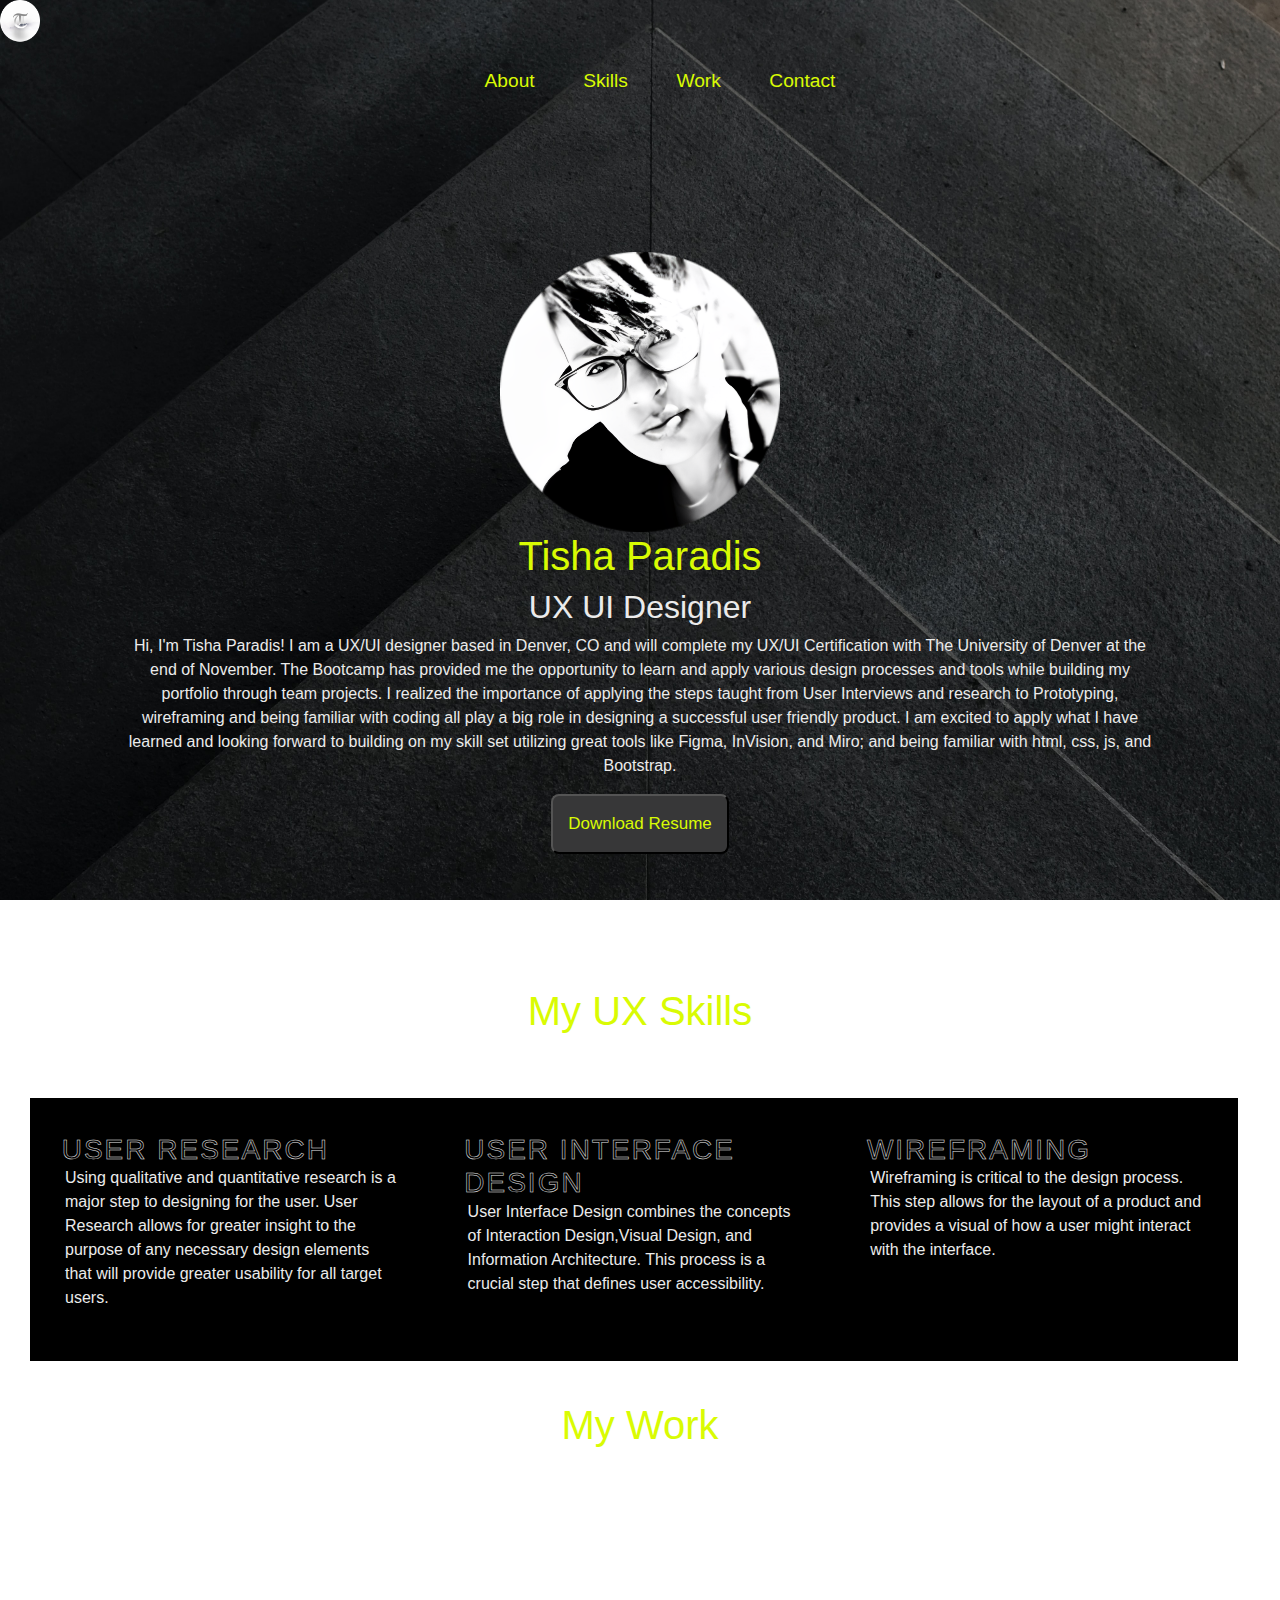
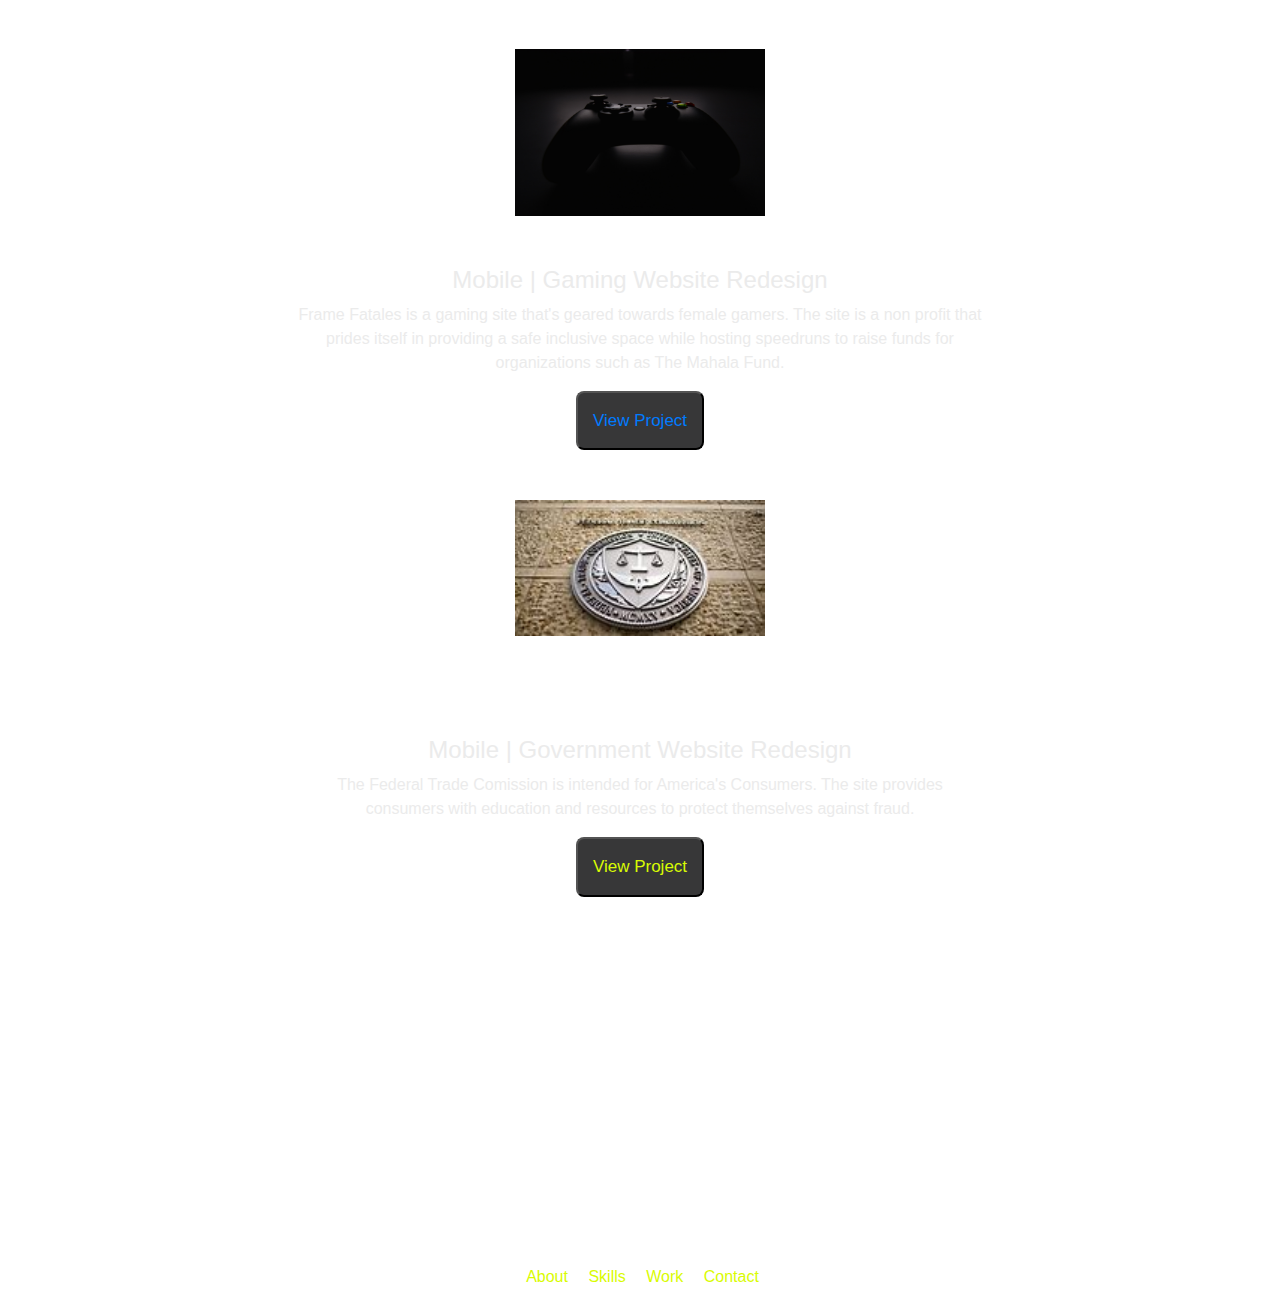
<file: index.html>
<!DOCTYPE html>
<html>
  <head>
    <link rel="stylesheet" href="https://cdn.jsdelivr.net/npm/bootstrap@4.3.1/dist/css/bootstrap.min.css" 
    integrity="sha384-ggOyR0iXCbMQv3Xipma34MD+dH/1fQ784/j6cY/iJTQUOhcWr7x9JvoRxT2MZw1T" crossorigin="anonymous">
    <title>Homework 19</title>
    <link href="css/style.css" type="text/css" rel="stylesheet">
  </head>
  <body>
    <div class="background_image">
    <header>
      <img src="images/Logo_gray.png"style=
      width:40px; height=45px;><br>
      <ul>
        <li>About</li>
        <li>Skills</li>
        <li>Work</li>
        <li>Contact</li>
      </ul>
    </header>
    <section class="heroImg">
      <div class="content">
        <img src="images/Round profile image.png"style=
        width:280px; height=280px><br>
        <h1>Tisha Paradis</h1>
        <h2>UX UI Designer</h2>
        <p>Hi, I'm Tisha Paradis!  I am a UX/UI designer based in Denver, CO and 
          will complete my UX/UI Certification with The University of Denver at the end of November.
          The Bootcamp has provided me the opportunity to learn and apply various 
          design processes and tools while building my portfolio through team projects. I realized 
          the importance of applying the steps taught from User Interviews and research 
          to Prototyping, wireframing and being familiar with coding all play a big role in designing a 
          successful user friendly product.  I am excited to apply what I have learned 
          and looking forward to building on my skill set utilizing great tools 
          like Figma, InVision, and Miro; and being familiar with html, css, js, and Bootstrap.</p>
        <button>Download Resume</button>
      </div>
    </section>
    <h1 class="heading">My UX Skills</h1>
    <section class="flexContainer">
      <div>
        <h3>User Research</h3>
        <p>Using qualitative and quantitative research is a major step to designing for the user.  User Research allows for greater
          insight to the purpose of any necessary design elements that will provide greater usability for all target users.
        </p>
      </div>
      <div>
        
        <h3>User Interface Design</h3>
        <p>User Interface Design combines the concepts of Interaction Design,Visual Design, and Information Architecture.
          This process is a crucial step that defines user accessibility.
        </p>
      </div>
      <div>
        
        <h3>Wireframing</h3>
        <p>Wireframing is critical to the design process.
          This step allows for the layout of a product and provides a visual of how a user 
          might interact with the interface.
        </p>
      </div>
    </section>

    <section class="myWork">
            <h1 class="Mobile | Gaming website redesign">My Work</h1>
            <div class="workGrid">
        <div class="img1">
          <img src="images/gaming img.jpg">
        
        <div class="content1">
          <h4>Mobile | Gaming Website Redesign</h4>
          <p>Frame Fatales is a gaming site that's geared towards female gamers. 
            The site is a non profit that prides itself in providing a safe inclusive space while hosting speedruns to raise funds for organizations
            such as The Mahala Fund.
          </p>
          <button><a href="bootstrap.html">View Project</a></a></button>
                <div class="img2">
          <img src="images/FTC logo.jpeg">
        </div>
        <div class="content2">
          <h4>Mobile | Government Website Redesign</h4>
          <p>The Federal Trade Comission is intended for America's Consumers.
             The site provides consumers with education and resources to protect
             themselves against fraud.
          </p>
          <button>View Project</button>
        </div>
    </section>
      <footer>
        <ul>
          <li>About</li>
          <li>Skills</li>
          <li>Work</li>
          <li>Contact</li>
        </ul>
      </footer>
      <script src="https://code.jquery.com/jquery-3.3.1.slim.min.js" integrity="sha384-q8i/X+965DzO0rT7abK41JStQIAqVgRVzpbzo5smXKp4YfRvH+8abtTE1Pi6jizo" crossorigin="anonymous"></script>
<script src="https://cdn.jsdelivr.net/npm/popper.js@1.14.7/dist/umd/popper.min.js" integrity="sha384-UO2eT0CpHqdSJQ6hJty5KVphtPhzWj9WO1clHTMGa3JDZwrnQq4sF86dIHNDz0W1" crossorigin="anonymous"></script>
<script src="https://cdn.jsdelivr.net/npm/bootstrap@4.3.1/dist/js/bootstrap.min.js" integrity="sha384-JjSmVgyd0p3pXB1rRibZUAYoIIy6OrQ6VrjIEaFf/nJGzIxFDsf4x0xIM+B07jRM" crossorigin="anonymous"></script>
  </div>  
</body>
</html>
</file>
<file: css/style.css>
body {
    margin: 0;
}
  .background_image {
    background-image: url(../images/hd_texture_background.jpg);
    background-size: cover;
    background-attachment: fixed;
    background-position: center;
}
  header {
    display: block;
    background-color: transparent;
    color: #d9fb03;
}
  header ul { 
  text-align: center;
  color: #d9fb03;
}
/* header list*/
header li {
  display: inline-block;
  padding: 22px;
  color: #d9fb03;
  font-size: larger;
}
h1 {
  color: #d9fb03;
  background-color: transparent;
}
p {
  display: box;
  text-indent: none;
  text-transform: normal;
  background-color: transparent;
}
.heroImg {
  background-color: transparent;
  padding: 10px 15px;
}
.content {
  max-width: -10px;
  margin: 0 auto;
  padding: 108px;
  background-color: transparent;
  color: #ebebeb;
  text-align: center;
}
button {
  padding: 15px;
  background-color: #373738;
  color: #d9fb03;
  font-size: 17px;
  border-radius: 8px;
}
footer {
  background-color: transparent;
  padding: 8px;
  color: #d9fb03;
  text-align: center;
}
footer ul {
  list-style: none;
  padding-left: 5px;
}
footer li {
  display: inline-block;
  padding: 0px 8px;
}
.heading {
  text-align: center;
  padding: 15px 5px;
  font-size: 40px;
}

/* My UX Skills Section */
.flexContainer {
  display: flex;
  padding: 40px 30px;
  background-color: transparent;
  color: #ebebeb;
}
.flexContainer div {
  width: 33%;
  padding: 35px;
  background-color: black;
  color: #ebebeb;
}
h3 {
  position:relative;
  top: 0%;
  left: -1%;
  transform: translate(-50% -50%);
  margin: 0;
  padding: 0;
  font-family: sans-serif;
  letter-spacing: 2px;
  text-transform: uppercase;
  font-size: 16;
  -webkit-text-fill-color: transparent;
  -webkit-text-stroke-width: .5px;
}
/* My Work Section */
.myWork {
  padding: 60px 30px;
  padding-top: 0;
  background-color: transparent;
  color: #ebebeb;
  text-align: center;
  columns: 50% 50%;
}
.workGrid {
  display: grid;
  grid-template-columns: 1fr 1fr;
  grid-template-rows: 1fr 1fr;
  padding: 50px;
  margin: 100px;
}
/*work images*/
.workGrid img {
  width: 100%;
  max-width: 250px;
  margin: 0 auto;
  display: block;
}
.img1 {
  grid-area: img1;
}
.img2 {
  grid-area: img2;
}
.img3 {
  grid-area: img3;
}
.img1,
.img2,
.img3,
.content1,
.content2,
.content3 {
  padding: 50px;
}
.content1 {
  grid-area: content1;
}
.content2 {
  grid-area: content2;
}
.content3 {
  grid-area: content3;
}
</file>
